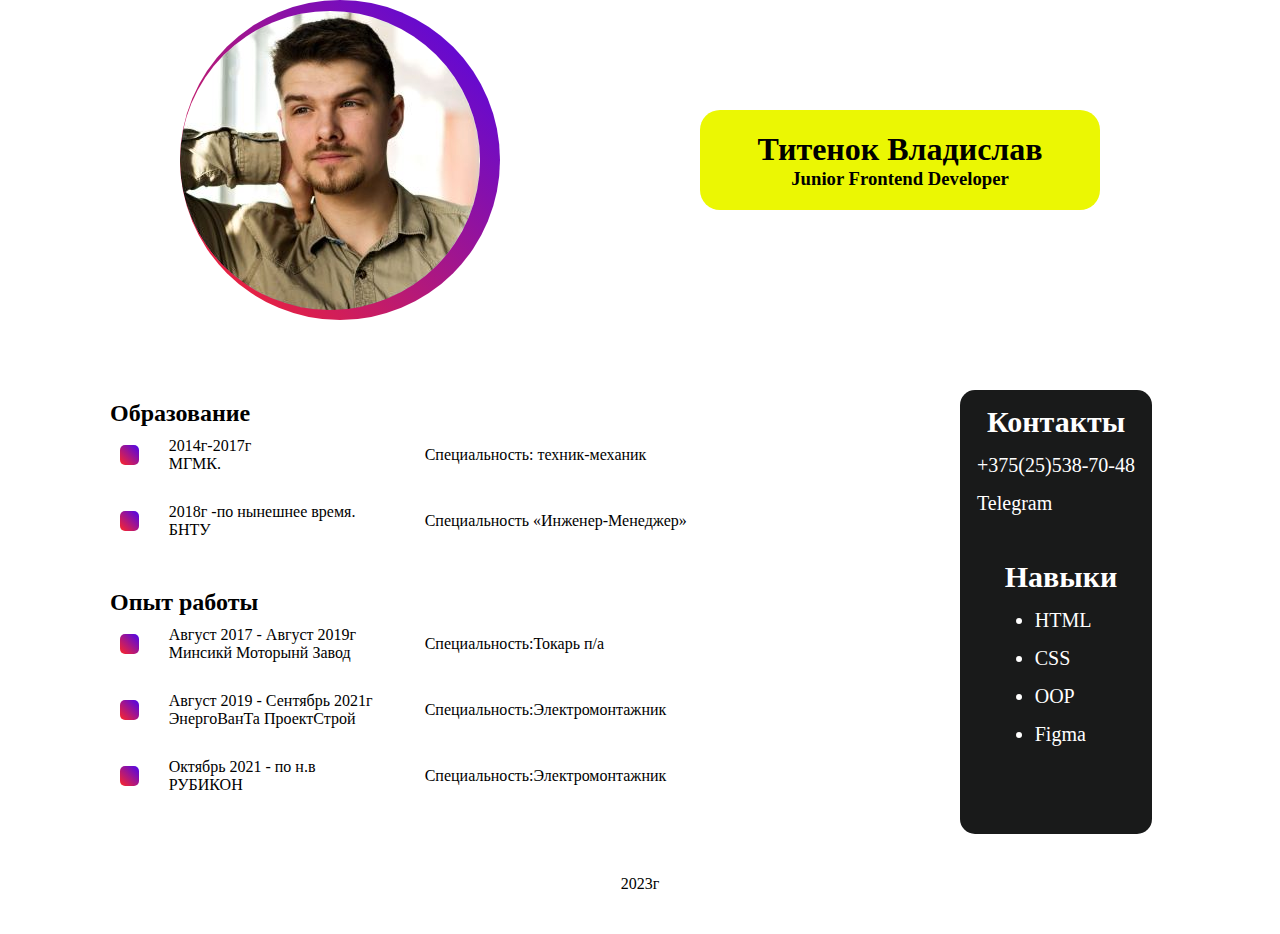
<file: index.html>
<!DOCTYPE html>
<html lang="en">
<head>
    <meta charset="UTF-8">
    <meta http-equiv="X-UA-Compatible" content="IE=edge">
    <meta name="viewport" content="width=device-width, initial-scale=1.0">
    <link rel="stylesheet" href="cv.css">
    <title>My resume</title>
</head>
<body>
    <header>
        <div class="header">
        <div class="sycle"><img class="header__Avatar" src="foto2.jpg" alt="my foto"></div>
            <div class="header__title">
                <h1>Титенок Владислав</h1>
                <h3>Junior Frontend Developer</h3>
            </div>
    </div>
    </header>
    <main>
        <section class="about__me">
            <div class="education">
                <h2>Образование</h2>
                        <div class="description">
                            <div class="element1"></div>
                            <div class="description__item1">
                                2014г-2017г <br>
                                <div> МГМК.</div>
                            </div>
                            <div class="description__item2"> Специальность: техник-механик</div>
                        </div>
                        <div class="description">
                            <div class="element1"></div> 
                            <div class="description__item1">
                                2018г -по нынешнее время. <br>
                                <div>БНТУ</div>
                            </div>
                            <div class="description__item2">Специальность «Инженер-Менеджер»</div>
                        </div>
            </div>
            <div class="experience">
                <h2>Опыт работы</h2>
                    <div class="description">
                        <div class="element1"></div>
                        <div  class="description__item1">Август 2017 - Август 2019г
                            <div>Минсикй Моторынй Завод</div>
                        </div>
                        <div class="description__item2">Специальность:Токарь п/а</div>
                    </div>
                    <div class="description">
                        <div class="element1"></div>
                        <div class="description__item1">Август 2019 - Сентябрь 2021г
                            <div>ЭнергоВанТа ПроектСтрой</div>
                        </div>
                        <div class="description__item2">Специальность:Электромонтажник</div>
                    </div>
                    <div class="description">
                        <div class="element1"></div>
                        <div class="description__item1">Октябрь 2021 - по н.в
                            <div>РУБИКОН</div>
                        </div>
                        <div class="description__item2">Специальность:Электромонтажник</div>
                    </div>
                </div>
        </section>
        <section class="contacts__skills">
            <div class="contact">
                <h2>Контакты</h2>
                <div class="contact_item">+375(25)538-70-48</div>
                <div class="contact_item"> <a class="telegramm__style" href="https://t.me/Rico_Rivera">Telegram</a></div>
            </div>
            <div class="skill">
                <h2>Навыки</h2>
                <ul>
                    <li class="skill__item">HTML</li>
                    <li class="skill__item">CSS</li>
                    <li class="skill__item">OOP</li>
                    <li class="skill__item">Figma</li>
                </ul>
            </div>
        </section>
    </main>
    <footer>
        <p class="year">2023г</p>
        </footer>
</body>
</html>
</file>
<file: cv.css>
*{
    box-sizing: border-box;
    margin: 0;
}
main{
    display: flex;
}
.about__me{
    width: 75%;
    display: flex;
    flex-direction: column;
}
.header{
    width: auto;
    display: flex;
    justify-content: center;
    margin: 0 auto;   
    align-items: center;
    margin-bottom: 70px;
}
.header__Avatar{
    width: 300px;
    border-radius: 50%;
}
.sycle{
    display: flex;
    align-items: center;
    width: 320px;
    height: 320px;
    border-radius: 50%;
    background: linear-gradient( 45deg ,#ff0505dd, #4b05ed);
}
.header__title{
    display: flex;
    flex-direction: column;
    justify-content: center;
    align-items: center;
    width: 400px;
    height: 100px;
    background-color: #ebf703;
    border-radius: 20px;
    margin-left: 200px;
}
.education{
    margin-left: 100px;
    width: 800px;
    padding: 10px 0;
}
h2{
    margin-left: 10px;

}
.element1{
    width: 20px;
    height: 20px;
    margin-right: 30px;
    border-radius: 5px;
    background: linear-gradient( 45deg ,#ff0505dd, #4b05ed);
}

.experience{
    margin-left: 100px;
    width: 800px;
    padding: 10px 0;

}
.description{
    display: flex;
    align-items: center;
    margin: 10px 0 30px 20px;
}
.description__item1{
    width: 35%;
}
.description__item2{
    width: 65%;
}
.contacts__skills{
    display: flex;
    flex-direction: column;
    align-items: center;
    width: 15%;
    background-color: #191a1a;
    border-radius: 15px;
    color: #FFFFFF;

}
.contact{
    margin: 15px 0;
    font-size: 20px;
}
.contact_item{
    margin: 15px 0;
}
.telegramm__style{
    color: #FFFFFF;
    text-decoration: none;
}
.skill{
    margin: 15px 0;
    font-size: 20px;
}
.skill__item{
    margin: 15px 0;
}
.year{
    height: 100px;
    display: flex;
    align-items: center;
    justify-content: center;
    
}
.footer__block{
    height: 100px;
    background: linear-gradient(-45deg, #ff0505dd, #06de31);

}
</file>
